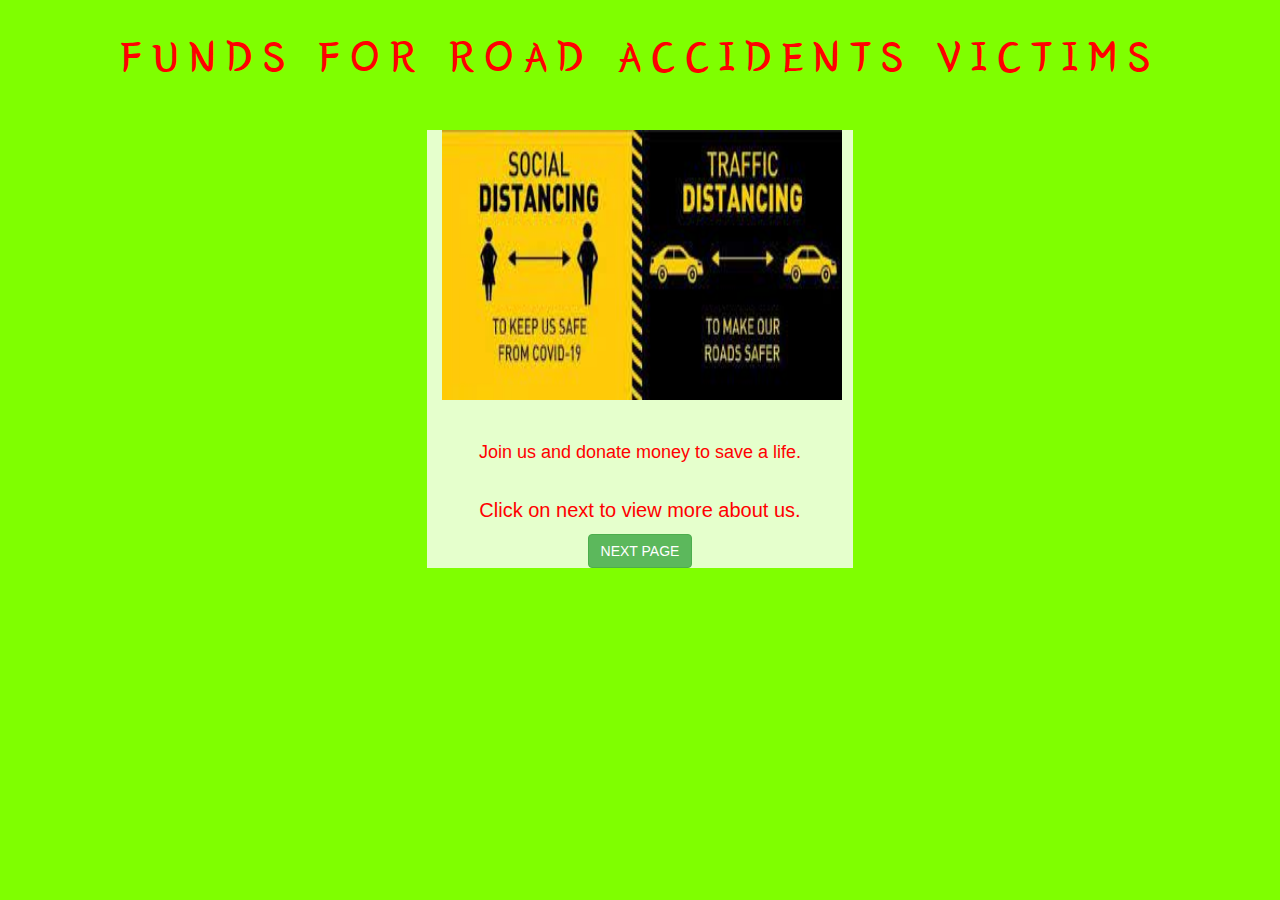
<file: index.html>
<html>
<head>
    <title>
        Silicon Valley project
    </title>
    <link href="https://fonts.googleapis.com/css?family=Yeon+Sung&display=swap" rel="stylesheet"><meta name="viewport" content="width=device-width, initial-scale=1">

<link rel="stylesheet" href="https://maxcdn.bootstrapcdn.com/bootstrap/3.4.0/css/bootstrap.min.css">
<script src="https://ajax.googleapis.com/ajax/libs/jquery/3.4.1/jquery.min.js"></script>
<script src="https://maxcdn.bootstrapcdn.com/bootstrap/3.4.0/js/bootstrap.min.js"></script>

</head>
<link rel="stylesheet" type="text/css" href="style.css">
<script src="fabric.js"></script>
<body>
<center>
<h1>
<sup>FUNDS FOR ROAD ACCIDENTS VICTIMS</sup>
</h1>
<br>
<br>
<div class="col-lg-4 col-md-6 col-sm-6 col-xs-11 login_div">
	<div>
        <img src="image1.jpg" id="logo">

    </div>
<br>
<br>
<p id="line1">Join us and donate money to save a life.</p>
<br>
<p>Click on next to view more about us.</p>
	<button id="next1" class="btn btn-success" onclick="next()">NEXT PAGE</button>
</center>

</body>
</html>
</file>
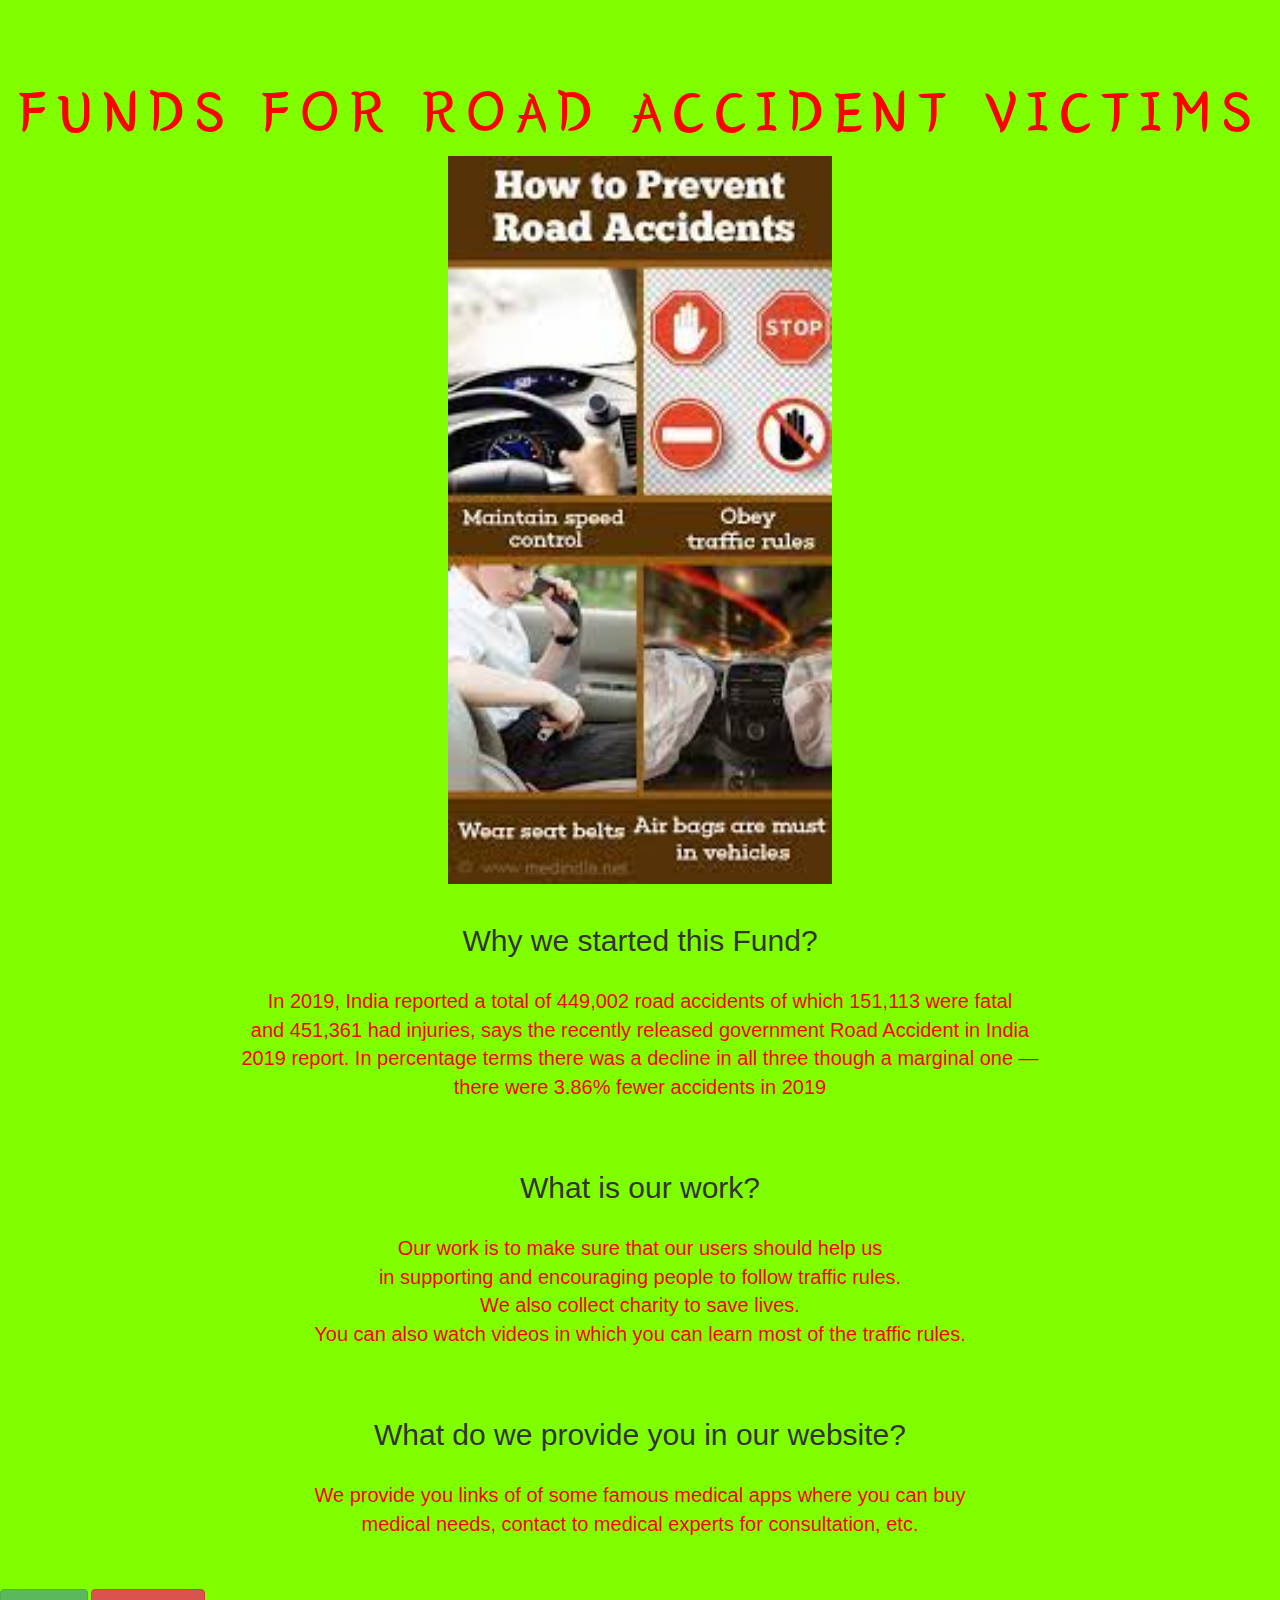
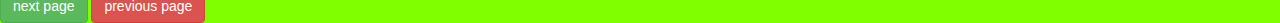
<file: information.html>
<!DOCTYPE html>
<html>
    <head>
        <title>
            information
        </title>
        <link href="https://fonts.googleapis.com/css?family=Yeon+Sung&display=swap" rel="stylesheet"><meta name="viewport" content="width=device-width, initial-scale=1">

<link rel="stylesheet" href="https://maxcdn.bootstrapcdn.com/bootstrap/3.4.0/css/bootstrap.min.css">
<script src="https://ajax.googleapis.com/ajax/libs/jquery/3.4.1/jquery.min.js"></script>

<script src="https://maxcdn.bootstrapcdn.com/bootstrap/3.4.0/js/bootstrap.min.js"></script>

        <link rel="stylesheet" type="text/css" href="style.css">
        <script src="fabric.js"></script>
    </head>
    <body>

    <center>
        <h1>
FUNDS FOR ROAD ACCIDENT VICTIMS    
    </h1>
        <img src="acc1.jpg">
        <br>
        <br>
        <h2 id="question1">
    Why we started this Fund?
</h2>
<br>
<p>In 2019, India reported a total of 449,002 road accidents of which 151,113 were fatal <br>and 451,361 had injuries, says the recently released government Road Accident in India<br> 2019 report. In percentage terms there was a decline in all three though a marginal one — <br>there were 3.86% fewer accidents in 2019</p>

<br>
<br>

<h2>What is our work?</h2>
<br>
<p>Our work is to make sure that our users should help us <br>in supporting and encouraging people to follow traffic rules.<br> We also collect charity to save lives.<br>You can also watch videos in which you can learn most of the traffic rules.</p>
<br>
<br>
<h2>What do we provide you in our website?</h2>
<br>
<p>We provide you links of of some famous medical apps where you can buy<br>medical needs, contact to medical experts for consultation, etc.</p>
</center>

<br>
<br>
<div>
<button id="button_2" class="btn btn-success" onclick="next2()">next page</button>
<button id="button_3" class="btn btn-danger" onclick="previous()">previous page</button>
</div>
    </body>
</html>
</file>
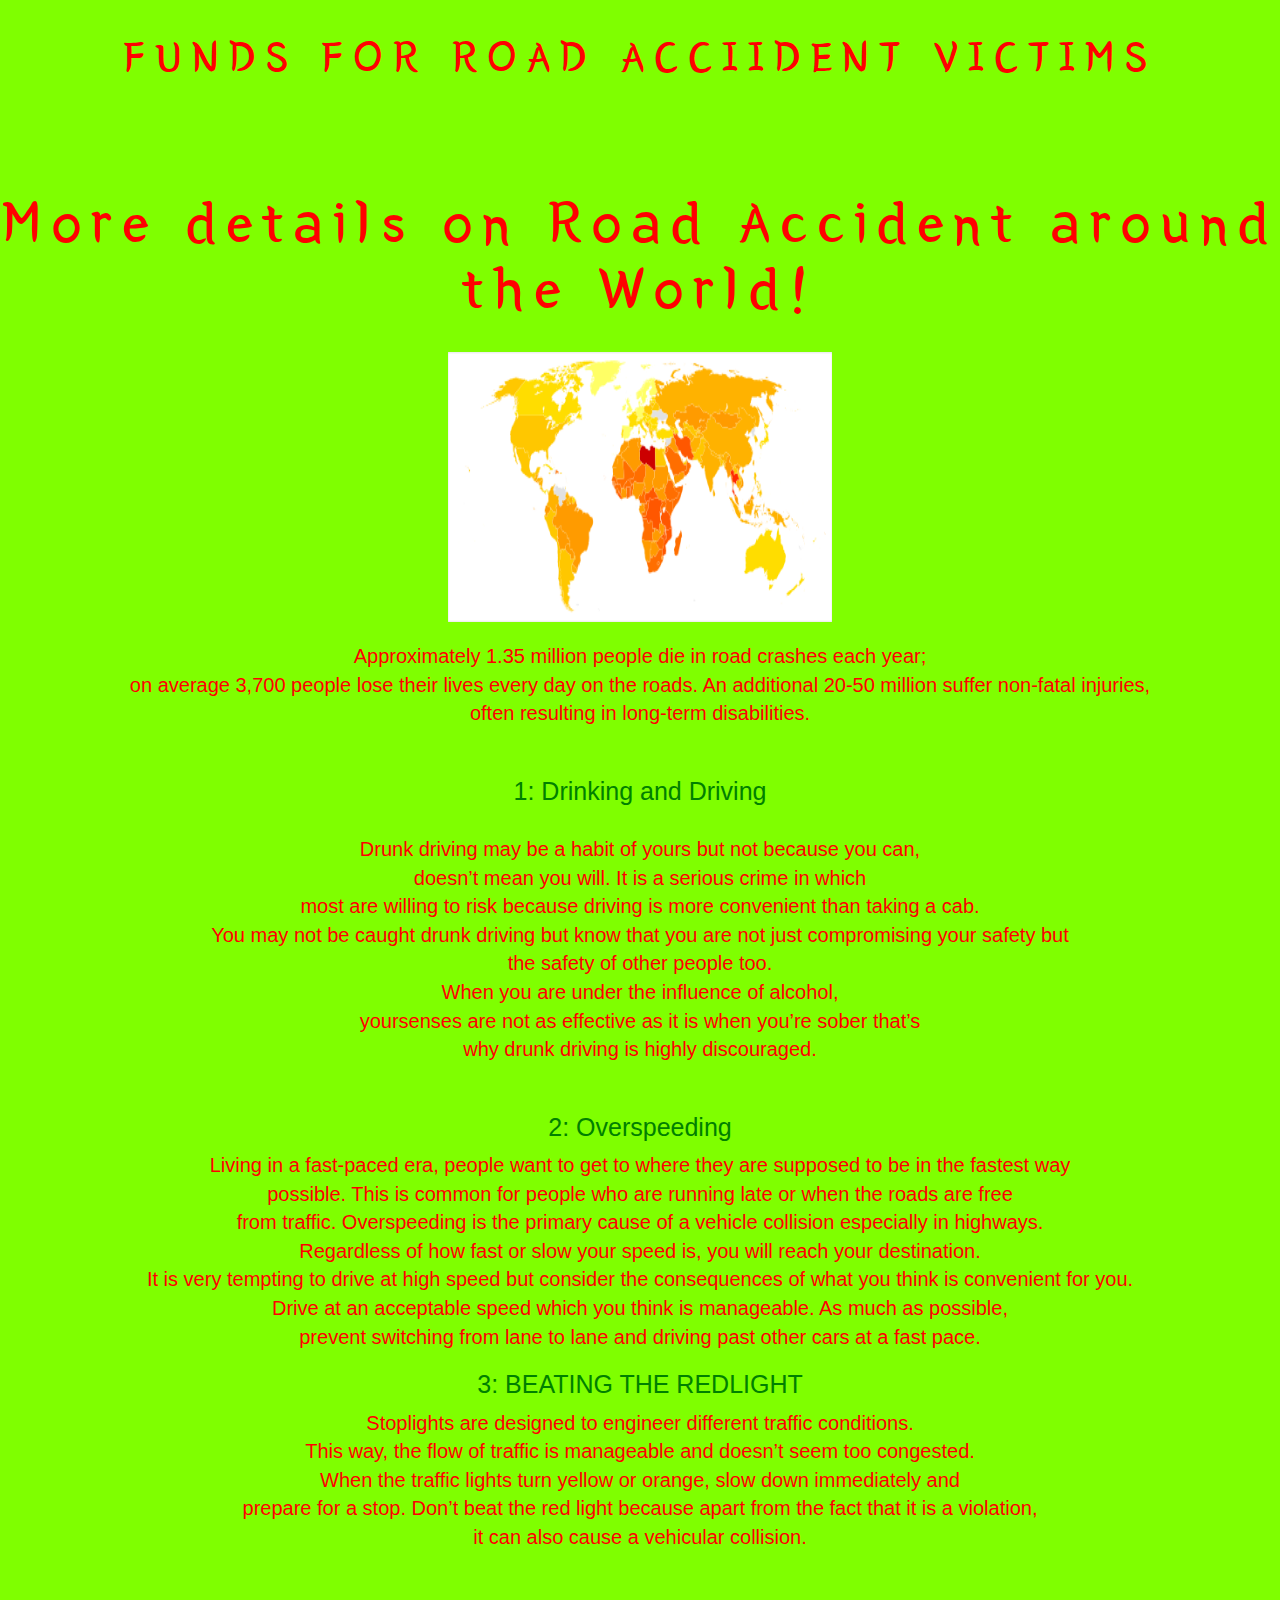
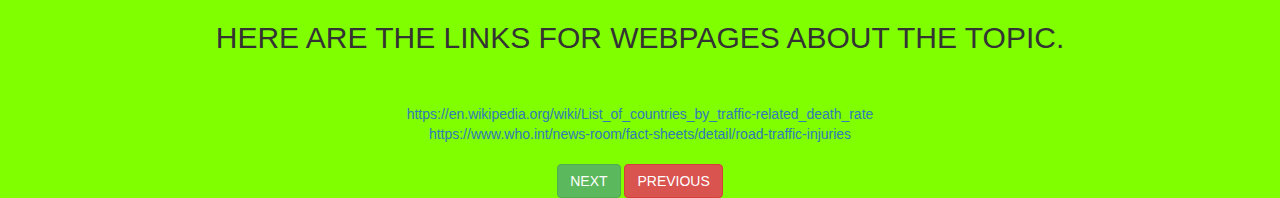
<file: more.html>
<head>
    <title>
More Information    </title>
    <link href="https://fonts.googleapis.com/css?family=Yeon+Sung&display=swap" rel="stylesheet"><meta name="viewport" content="width=device-width, initial-scale=1">

<link rel="stylesheet" href="https://maxcdn.bootstrapcdn.com/bootstrap/3.4.0/css/bootstrap.min.css">
<script src="https://ajax.googleapis.com/ajax/libs/jquery/3.4.1/jquery.min.js"></script>
<script src="https://maxcdn.bootstrapcdn.com/bootstrap/3.4.0/js/bootstrap.min.js"></script>

</head>
<link rel="stylesheet" type="text/css" href="style.css">
<script src="fabric.js"></script>
<body>
<center>
<h1>
<sup>FUNDS FOR ROAD ACCIIDENT VICTIMS</sup>
</h1>
<br>
<h1>More details on Road Accident around the World!</h1>
<br>
<img src="440px-Road_traffic_accidents_world_map_-_Death_-_WHO2013.svg.png">
<br>
<br>
<p id="no1">Approximately 1.35 million people die in road crashes each year;<br> on average 3,700 people lose their lives every day on the roads. An additional 20-50 million suffer non-fatal injuries,<br> often resulting in long-term disabilities.</p>
<br>
<h3 id="head"> 1: Drinking and Driving</h3>
<br>
<p id="no2">Drunk driving may be a habit of yours but not because you can,<br>  doesn’t mean you will. It is a serious crime in which<br>  most are willing to risk because driving is more convenient  than taking a cab.<br>  You may not be caught drunk driving but know that you are not just compromising your safety but <br> the safety of other people too.

    <br>     When you are under the influence of alcohol, <br> yoursenses are not as effective as it is when you’re sober that’s<br>  why drunk driving is highly discouraged. </p>
     <br>
    <h3 id="head1">2: Overspeeding</h3><p>Living in a fast-paced era, people want to get to where they are supposed to be in the fastest way<br> possible. This is common for people who are running late or when the roads are free<br> from traffic. Overspeeding is the primary cause of a vehicle collision especially in highways.<br> Regardless of how fast or slow your speed is, you will reach your destination.<br>

        It is very tempting to drive at high speed but consider the consequences of what you think is convenient for you.<br> Drive at an acceptable speed which you think is manageable. As much as possible,<br> prevent switching from lane to lane and driving past other cars at a fast pace.<br></p>
    
   <h3 id="head2">3: BEATING THE REDLIGHT</h3><p>Stoplights are designed to engineer different traffic conditions. <br>This way, the flow of traffic is manageable and doesn’t seem too congested.<br> When the traffic lights turn yellow or orange, slow down immediately and<br> prepare for a stop. Don’t beat the red light because apart from the fact that it is a violation,<br> it can also cause a vehicular collision.</p>
    <br>
    <br>
    <h2>HERE ARE THE LINKS FOR WEBPAGES ABOUT THE TOPIC.</h2>
    <br>
        <br>
        <a href="https://en.wikipedia.org/wiki/List_of_countries_by_traffic-related_death_rate" target="_blank">https://en.wikipedia.org/wiki/List_of_countries_by_traffic-related_death_rate</a>
    <br>
    <a href="https://www.who.int/news-room/fact-sheets/detail/road-traffic-injuries" target="_blank">https://www.who.int/news-room/fact-sheets/detail/road-traffic-injuries</a>
    <br>
    <br>    
    <button id="button9" class="btn btn-success" onclick="button_6()">NEXT</button>
    <button id="button10" class="btn btn-danger" onclick="button_7()">PREVIOUS</button>
</file>
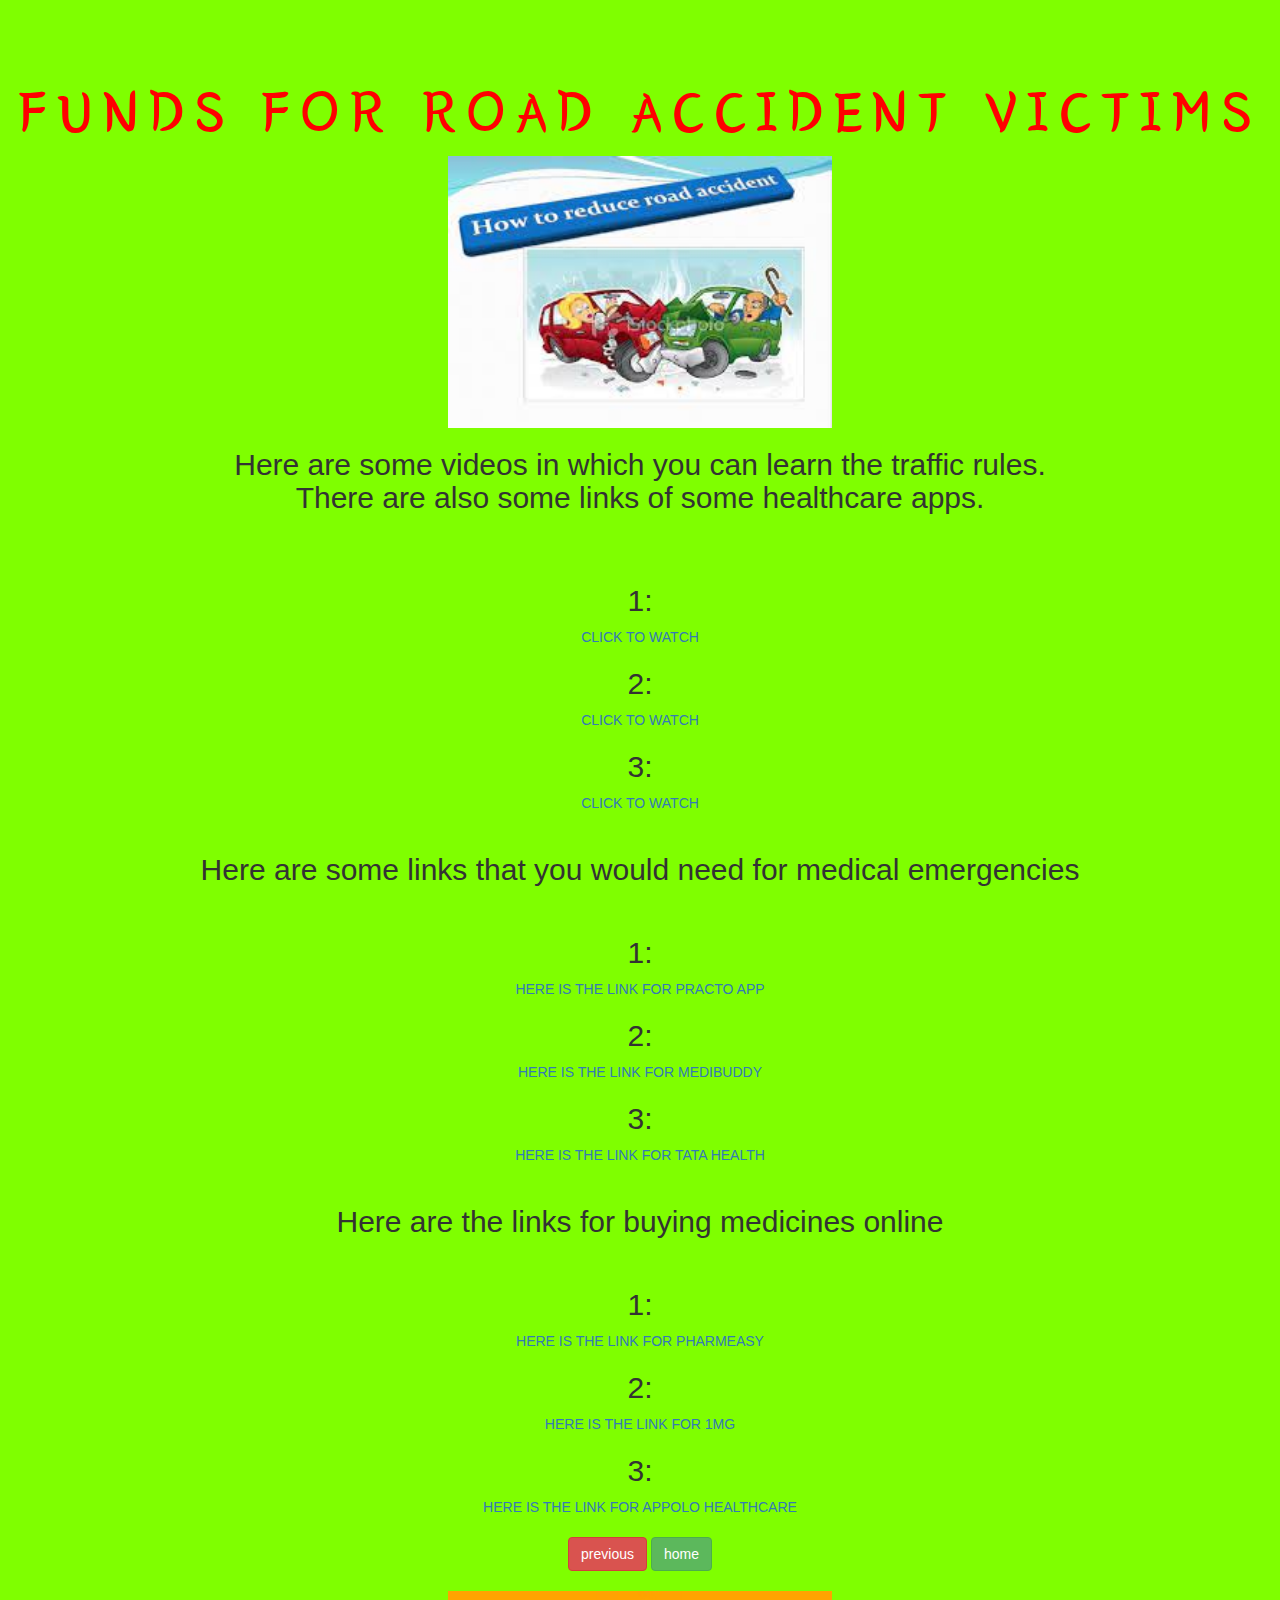
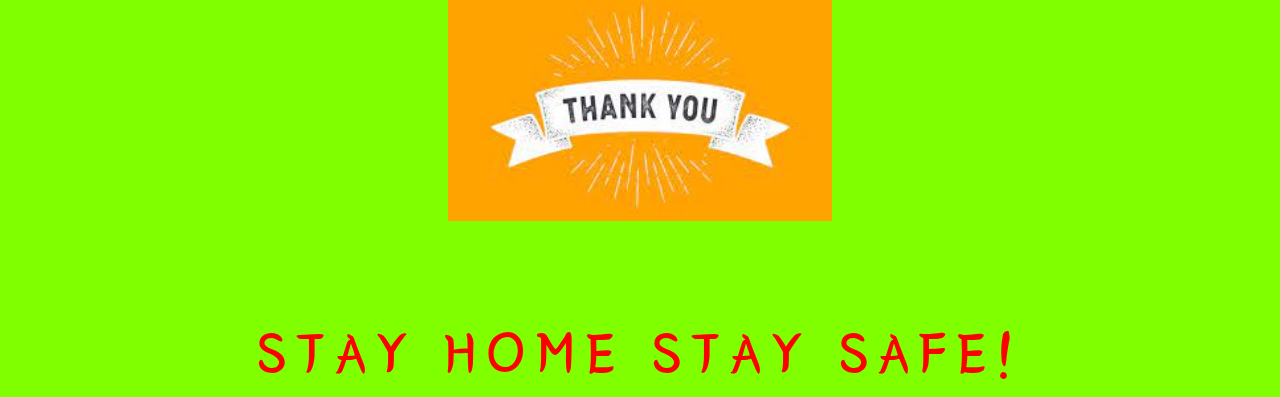
<file: video.html>
<!DOCTYPE html>
<html>
    <head>
        <title>
            Videos
        </title>
        <link href="https://fonts.googleapis.com/css?family=Yeon+Sung&display=swap" rel="stylesheet"><meta name="viewport" content="width=device-width, initial-scale=1">

<link rel="stylesheet" href="https://maxcdn.bootstrapcdn.com/bootstrap/3.4.0/css/bootstrap.min.css">
<script src="https://ajax.googleapis.com/ajax/libs/jquery/3.4.1/jquery.min.js"></script>

<script src="https://maxcdn.bootstrapcdn.com/bootstrap/3.4.0/js/bootstrap.min.js"></script>

        <link rel="stylesheet" type="text/css" href="style.css">
        <script src="fabric.js"></script>
    </head>
    <body>
    
    <center>
        <h1>
FUNDS FOR ROAD ACCIDENT VICTIMS
        </h1>
        <img src="acc2.jpg">
    <br>
    <h2>Here are some videos in which you can learn the traffic rules.<br>There are also some links of some healthcare apps.</h2>
    <br>
    <br>
    <h2>1:</h2>
    <a href="https://www.youtube.com/watch?v=bUwPNVEBZxA" target="_blank">CLICK TO WATCH</a>
    <br>
    <h2>2:</h2>
    <a href="https://www.youtube.com/watch?v=BcY08JM11mo" target="_blank">CLICK TO WATCH</a>
    <br>
    <h2>3:</h2>
    <a href="https://www.youtube.com/watch?v=67ZkzNRnxfo" target="_blank">CLICK TO WATCH</a>
    <br><br>
    <h2>Here are some links that you would need for medical emergencies</h2>
    <br>
    <h2>1:</h2>
    <a href="https://www.googleadservices.com/pagead/aclk?sa=L&ai=DChcSEwiH6_HEuY_xAhUxlUsFHevnCVUYABABGgJzZg&ae=2&ohost=www.google.com&cid=CAESQeD2Nr6sp9ZFK7QhwH44v4ovzoSrqxMrDgLF1mj6ialk68kfWuU6dDEA-wJzyj27XELI-VvxW0geK7zT1cD0YKyH&sig=AOD64_345juBfzJGDzNpjEoD5cT0HoH00Q&q&nis=1&adurl&ved=2ahUKEwiClOfEuY_xAhUvwTgGHfdJDoYQ0Qx6BAgEEAE" target="_blank">HERE IS THE LINK FOR PRACTO APP</a>
    <br>
    <h2>2:</h2>
    <a href="https://doctor.medibuddy.in/?gclid=Cj0KCQjwk4yGBhDQARIsACGfAevc4rOZ3etn0FWdVAyljXYNSP1ds7n0D77pk2yBR2N2929vi-awKTMaAm03EALw_wcB" target="_blank">HERE IS THE LINK FOR MEDIBUDDY</a>
    <br>
    <h2>3:</h2>
    <a href="https://www.tatahealth.com/insta-doc?utm_source=google&utm_medium=search_ads&utm_campaign=All_Specialties_Doctor&gclid=Cj0KCQjwk4yGBhDQARIsACGfAetgLlXoAkC8cw7BIRINIJOVeEz17YIn5lv0LaFZLYBPAHCLo9FRymwaAkU2EALw_wcB" target="_blank">HERE IS THE LINK FOR TATA HEALTH</a>
    <br>
    <br>
    <h2>Here are the links for buying medicines online</h2>
    <br>
    <h2>1:</h2>
    <a href="https://pharmeasy.in/?isSEM=true&gclid=Cj0KCQjwk4yGBhDQARIsACGfAespB-camjfNHnHBgiGIp0xS5n5uurXMQfs7dW6aiJZeY5wz-5uJtBsaAlogEALw_wcB" target="_blank">HERE IS THE LINK FOR PHARMEASY</a>
    <br>
    <h2>2:</h2>
    <a href="https://pharmeasy.in/?isSEM=true&gclid=Cj0KCQjwk4yGBhDQARIsACGfAespB-camjfNHnHBgiGIp0xS5n5uurXMQfs7dW6aiJZeY5wz-5uJtBsaAlogEALw_wcB" target="_blank">HERE IS THE LINK FOR 1MG</a>
    <br>
    <h2>3:</h2>
    <a href="https://www.apollopharmacy.in/?gclid=Cj0KCQjwk4yGBhDQARIsACGfAesgcvY48m7vfDv3AI3J5ezFJfmZ6LZLwpG5RKzZdx9yOGDOry-zqJUaAivCEALw_wcB" target="_blank">HERE IS THE LINK FOR APPOLO HEALTHCARE</a>
    <br>
<br>
<button class="btn btn-danger" onclick="next3()">previous</button>
    <button class="btn btn-success" onclick="next4()">home</button>
    </div><br><br>
<img src="bye.jpg">
    <br>
    <br><div>
    
    <h1>STAY HOME STAY SAFE!</h1>
</file>
<file: style.css>
body{
    background-color: chartreuse;
}

h1 {
	color: red;
	font-family: 'Yeon Sung';
	font-size: 60px;
	letter-spacing: 10px;
	margin-top: 80px;
}

 #logo{
	width: 400px;
    border-right:-15px;
}

 .login_div{
	background: rgba(255, 255, 255, 0.8);
	float: none;
}

#line1{
	font-size: large;
}

h3{
	font-size:90;
	color:chartreuse;
}

.button2{
	text-align: right;
	width:20%;
	height:20%;
}
.button3{
text-align: right;
width:20%;
height:20%;
}

#no1{
	font-size:20px;
	color:red;
}
#no2{
	font-size:20px;
	color:red;
}
p{
	font-size:20px;
	color:red;
}

img{
	width:30%;
	height:30%;
}

#head{
	font-size:25px;
	color:green;
}
#head1{
	font-size:25px;
	color:green;
}
#head2{
	font-size:25px;
    color:green;
}
</file>
